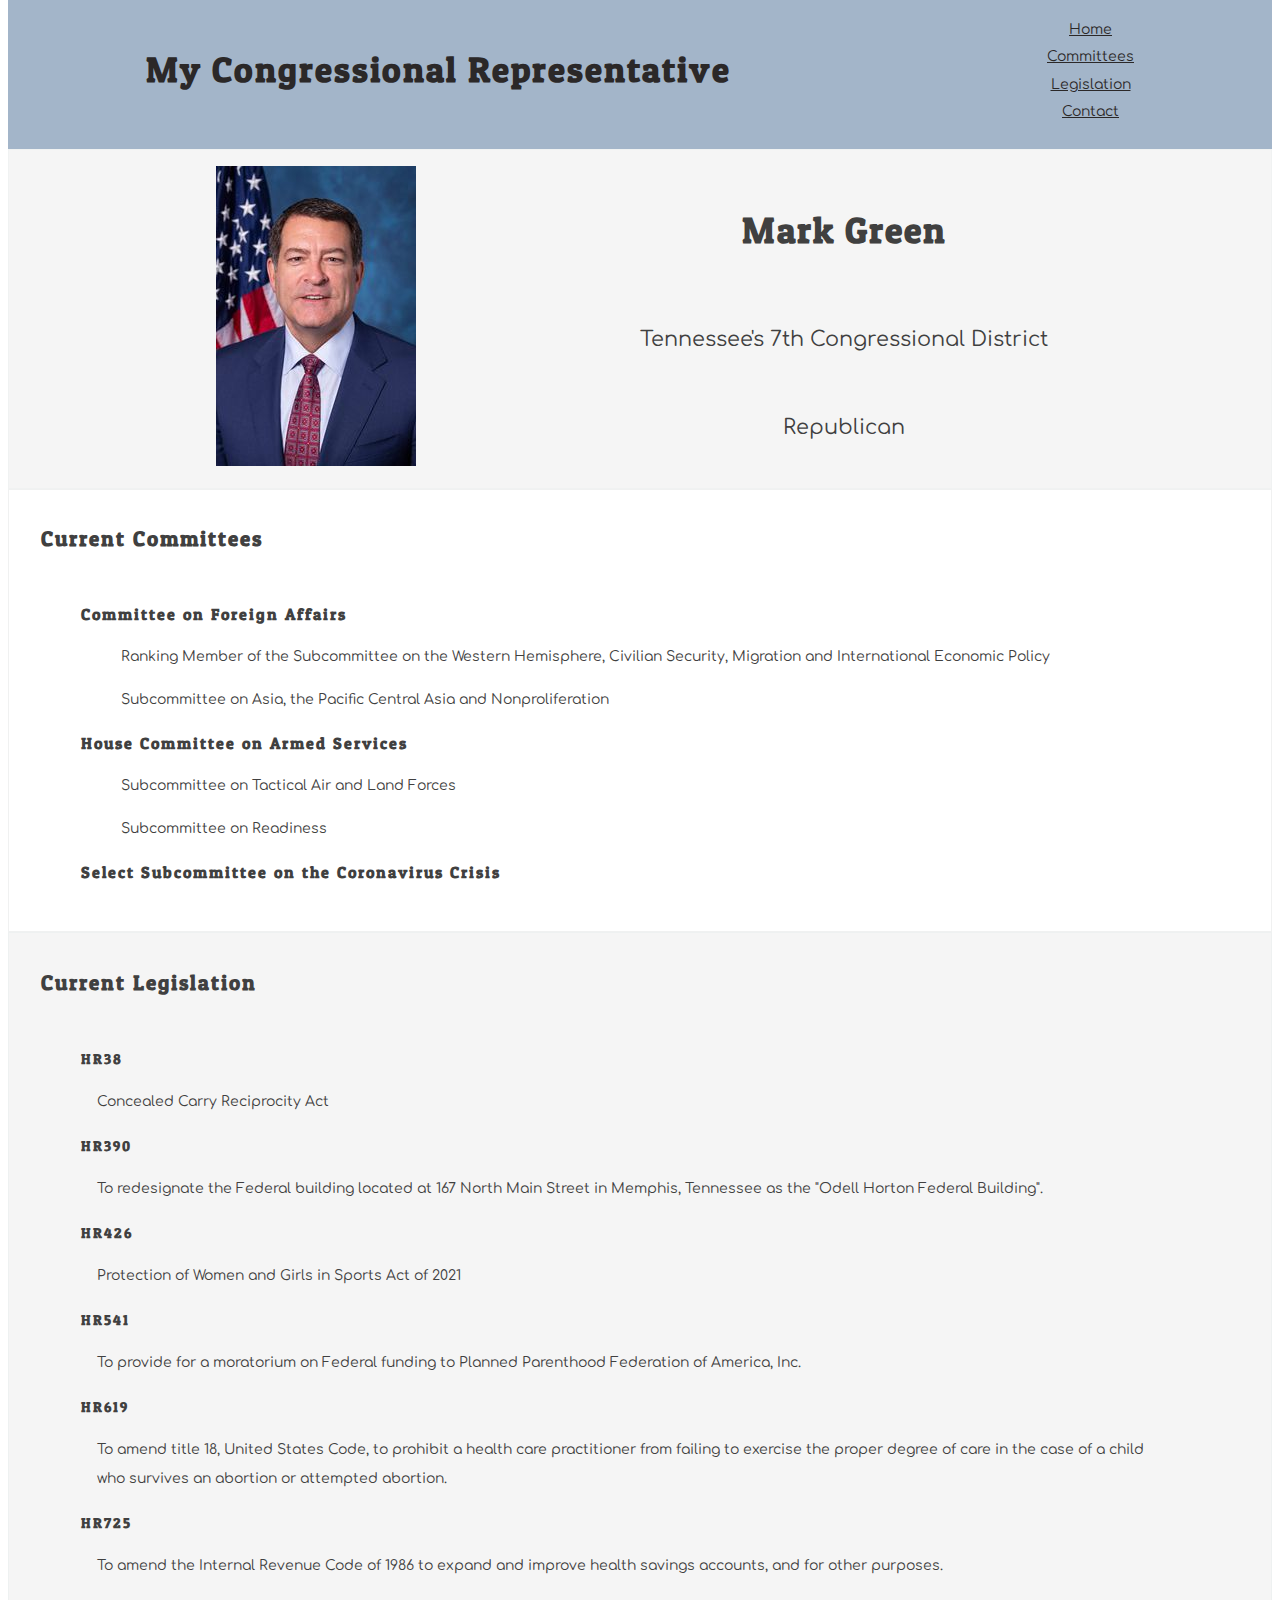
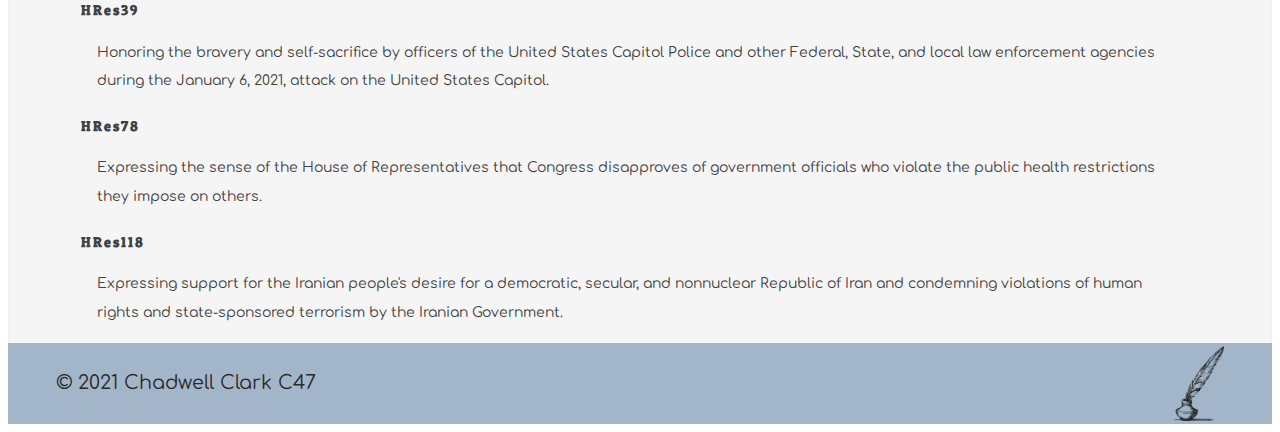
<file: index.html>
<!doctype html>
<html lang="en">
    <head>
        <meta charset="utf-8">
        <title>My Congressional Representative</title>
        <link rel="stylesheet" href="./styles/main.css"> 
    </head>
    <body>
        <div class="flex-wrap">
            <header>
                <h1 class="header">My Congressional Representative</h1>
                <nav>
                    <ul>
                        <li class="header__nav-list">
                            <a class="header__nav-list-link" href="index.html">Home</a>
                        </li>
                        <li class="header__nav-list">
                            <a class="header__nav-list-link" href="#committees">Committees</a>
                        </li>
                        <li class="header__nav-list">
                            <a class="header__nav-list-link"  href="#legislation">Legislation</a>
                        </li>
                        <li class="header__nav-list">
                            <a class="header__nav-list-link" href="contact.html">Contact</a>
                        </li>
                    </ul>
                </nav>

            </header>
            <main class="main-wrapper" id="container">
                <!-- Parent Congressional Representative component -->
                <article id="repr">
                    <!-- Child Representatives information -->
                    <section class="repr__info">
                        <!-- Representatives picture -->
                        <div class="repr__picture">
                            <img src="images/MARK_GREEN.jpg" alt="Mark Green photo">
                        </div>
                        <div class="repr_info_block">
                            <!-- Representatives Name -->
                            <div class="repr__name">
                                <h2>Mark Green</h2>
                            </div>
                            <!-- Representatives District  -->
                            <div class="repr__district">
                                <p>Tennessee's 7th Congressional District</p>
                            </div>
                            <!-- Representatives Political Affiliation -->
                            <div class='repr_affiliation'>
                                <p>Republican</p>
                            </div>
                        </div>
                    </section>
                    <!-- Representatives committees -->
                    <section id="committees" class="committees">
                        <h2 class="committees__title">Current Committees</h2>
                        <ul>
                            <li >
                                <div class="committee">
                                    <h3>Committee on Foreign Affairs</h3>
                                    <div class="committee__sub-committees">
                                        <ul>
                                            <li>
                                                <p>Ranking Member of the Subcommittee on the Western Hemisphere, Civilian Security, Migration and
                                                    International
                                                    Economic
                                                    Policy</p>
                                            </li>
                                            <li>
                                                <p>Subcommittee on Asia, the Pacific Central Asia and Nonproliferation</p>
                                            </li>
                                        </ul>
                                    </div>
                                </div>
                            </li>
                            <li>
                                <div class="committee">
                                    <h3>House Committee on Armed Services</h3>
                                    <div class="committee__sub-committees">
                                        <ul>
                                            <li><p>Subcommittee on Tactical Air and Land Forces</p></li>
                                            <li><p>Subcommittee on Readiness</p></li>
                                        </ul>
                                    </div>
                                </div>
                            </li>
                            <li>
                                <div class="committee">
                                    <h3>Select Subcommittee on the Coronavirus Crisis</h3>
                                </div>
                            </li>
                        </ul>
                    </section>
                    <section id="legislation"class="legislation">
                        <h2>Current Legislation</h2>
                        <ul>
                            <li>
                                <h4>HR38</h4>
                                <p class="legislation__desc">Concealed Carry Reciprocity Act</p>
                            </li>
                            <li>
                                <h4>HR390</h4>
                                <p class="legislation__desc">To redesignate the Federal building located at 167 North Main Street in Memphis, Tennessee as the "Odell Horton Federal
                                Building".</p>
                            </li>
                            <li>
                                <h4>HR426</h4>
                                <p class="legislation__desc">Protection of Women and Girls in Sports Act of 2021</p>
                            </li>
                            <li>
                                <h4>HR541</h4>
                                <p class="legislation__desc">To provide for a moratorium on Federal funding to Planned Parenthood Federation of America, Inc.</p>
                            </li>
                            <li>
                                <h4>HR619</h4>
                                <p class="legislation__desc">To amend title 18, United States Code, to prohibit a health care practitioner from failing to exercise the proper degree
                                of care in the case of a child who survives an abortion or attempted abortion.</p>
                            </li>
                            <li>
                                <h4>HR725</h4>
                                <p class="legislation__desc">To amend the Internal Revenue Code of 1986 to expand and improve health savings accounts, and for other purposes.</p>
                            </li>
                            <li>
                                <h4>HRes39</h4>
                                <p class="legislation__desc">Honoring the bravery and self-sacrifice by officers of the United States Capitol Police and other Federal, State, and
                                local law enforcement agencies during the January 6, 2021, attack on the United States Capitol.</p>
                            </li>
                            <li>
                                <h4>HRes78</h4>
                                <p class="legislation__desc">Expressing the sense of the House of Representatives that Congress disapproves of government officials who violate the
                                public health restrictions they impose on others.</p>
                            </li>
                            <li>
                                <h4>HRes118</h4>
                                <p class="legislation__desc">Expressing support for the Iranian people's desire for a democratic, secular, and nonnuclear Republic of Iran and
                                condemning violations of human rights and state-sponsored terrorism by the Iranian Government.</p>
                            </li>
                        </ul>
                    </section>


                </article>

            </main>
            <div class="footer-wrap">
            <footer class="footer">
                <p class="copyright">&copy; 2021 Chadwell Clark C47</p> <img class="footer__image" src="images/featherpen.png" alt="feather pen">
            </footer>
            </div>
            <script type="module" src="./scripts/main.js"></script>
        </div>
    </body>
</html>
</file>
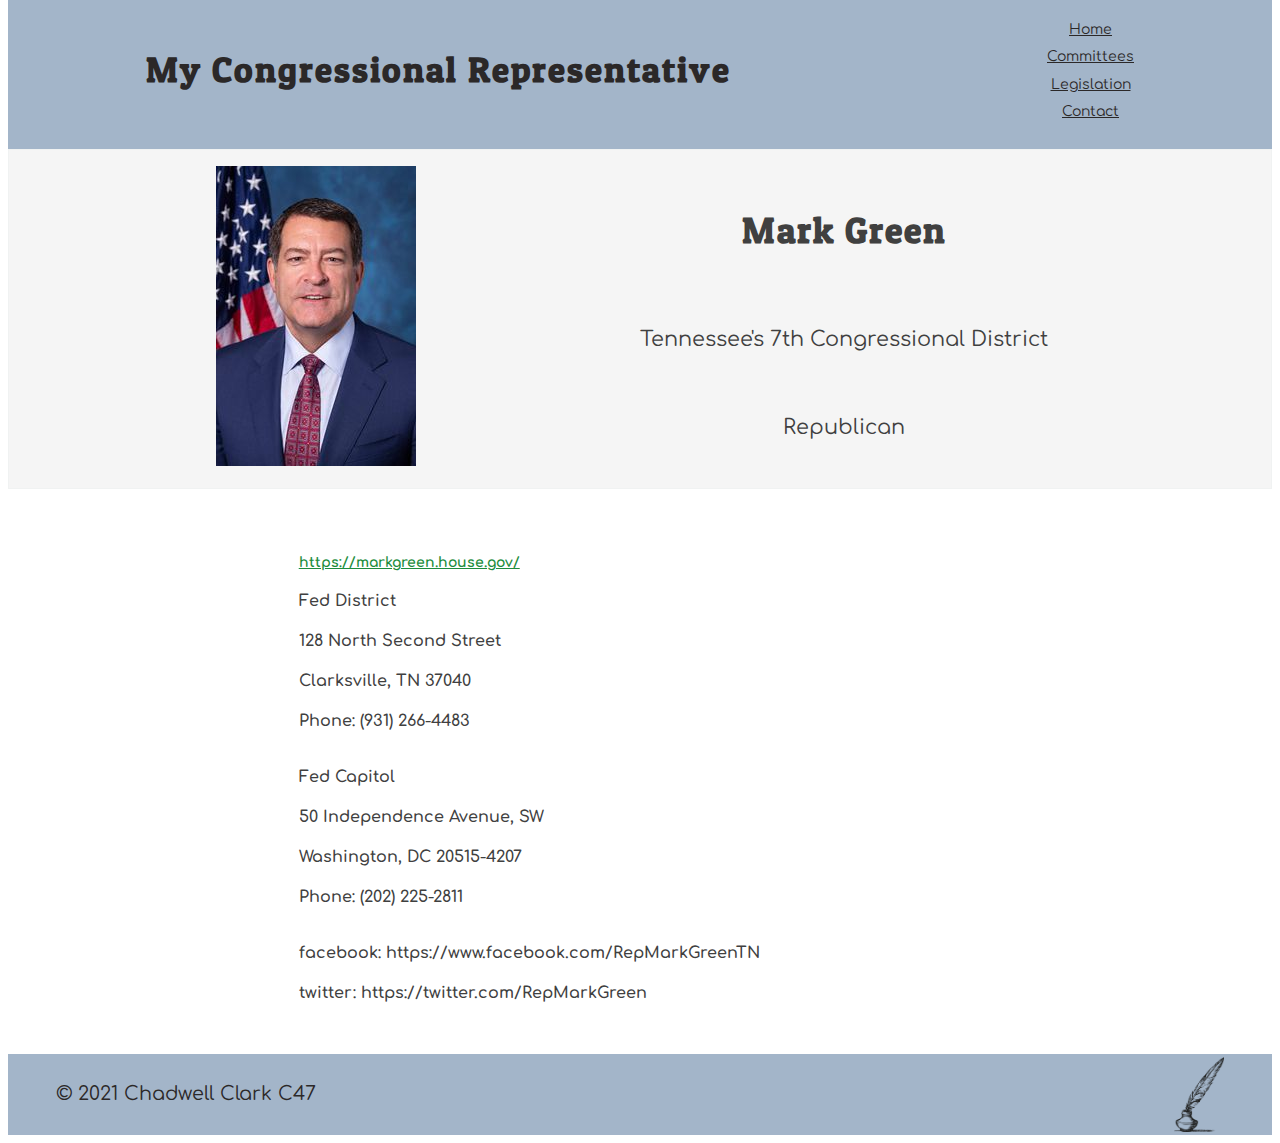
<file: contact.html>
<!doctype html>
<html lang="en">

<head>
    <meta charset="utf-8">
    <title>My Congressional Representative</title>
    <link rel="stylesheet" href="./styles/main.css">
</head>

<body>
    <div>
        <header>
            <h1 class="header">My Congressional Representative</h1>
            <nav>
                <ul>
                    <li class="header__nav-list">
                        <a class="header__nav-list-link" href="index.html">Home</a>
                    </li>
                    <li class="header__nav-list">
                        <a class="header__nav-list-link" href="index.html#committees">Committees</a>
                    </li>
                    <li class="header__nav-list">
                        <a class="header__nav-list-link" href="index.html#legislation">Legislation</a>
                    </li>
                    <li class="header__nav-list">
                        <a class="header__nav-list-link" href="contact">Contact</a>
                    </li>
                </ul>
            </nav>

        </header>
        <main class="main-wrapper"id="container">
            <!-- Parent Congressional Representative component -->
            <!-- Child Representatives information -->
            <section class="repr__info">
                <!-- Representatives picture -->
                <div class="repr__picture">
                    <img src="images/MARK_GREEN.jpg" alt="Mark Green photo">
                </div>
                <div class="repr_info_block">
                    <!-- Representatives Name -->
                    <div class="repr__name">
                        <h2>Mark Green</h2>
                    </div>
                    <!-- Representatives District  -->
                    <div class="repr__district">
                        <p>Tennessee's 7th Congressional District</p>
                    </div>
                    <!-- Representatives Political Affiliation -->
                    <div class='repr_affiliation'>
                        <p>Republican</p>
                    </div>
                </div>
            </section>
            <section class="contact-info">
                <a class="contact-info__link" href="https://markgreen.house.gov"><strong>https://markgreen.house.gov/</strong></a>
                <div class="contact-info_desc">
                    <p>Fed District</p>
                    <p>128 North Second Street</p>
                    <p>Clarksville, TN 37040</p>
                    <p>Phone: (931) 266-4483</p>
                </div>



                <div class="contact-info_desc">
                    <p>Fed Capitol</p>
                    <p>50 Independence Avenue, SW</p>
                    <p>Washington, DC 20515-4207</p>
                    <p>Phone: (202) 225-2811</p>
                </div>

                <div class="contact-info_desc">

                    <p>facebook: https://www.facebook.com/RepMarkGreenTN</p>
                    <p>twitter: https://twitter.com/RepMarkGreen</p>
                </div>
            </section>



        </main>
        <div class="footer-wrap">
        <footer class="footer">
            <p class="copyright">&copy; 2021 Chadwell Clark C47</p> <img class="footer__image" src="images/featherpen.png" alt="feather pen">
        </footer>
        </div>

    </div>
    <script type="module" src="./scripts/main.js"></script>
</body>

</html>
</file>
<file: styles/main.css>
@import url("https://fonts.googleapis.com/css?family=Comfortaa|Patua+One");

/*Typography
--------------------------------------------------------------*/
body,
button,
input,
select,
textarea {
	color: #404040;
	font-family: "Comfortaa", Arial, sans-serif;
	font-size: 14px;
	line-height: 1.5;
}

h1,h2,h3,h4,h5,h6 {
  font-family: "Patua One", serif;
  letter-spacing: 2px;
}

* {
  box-sizing: border-box;
}
.flex-wrap {
	display:flex;
	flex-direction: column;
}
header {
	display: flex;
	text-align: center;
	justify-content:space-around;
	background: rgb(163, 181, 201);
	padding: .6rem 0;
	margin: -1rem 0 0 0;
	color: rgb(43, 40, 40);
}
.header {
	align-self:center;
	font-size: 2.2rem;
}
.header__nav-list {
	padding: .2rem 0;
	list-style: none;
}
.header__nav-list-link {
	color:rgb(43, 40, 40);
}
.header__nav-list-link:hover {
	color:rgb(219, 85, 85);
}
.header__nav-list-link:active {
	color:rgb(29, 42, 233);
}
.main-wrapper {
	flex:1 0 auto;
}
.repr__info {
	display: flex;
	border: solid 1px rgba(198, 219, 219, 0.1);
	background: whitesmoke;

	justify-content:space-evenly;
}
.repr_info_block {
	display:flex;
	flex-direction: column;
	text-align: center;
	justify-content: space-around;
	padding: 1rem;
	font-size: 1.3rem;
}
.repr__picture {
	margin: 1rem 0;
	
}

.repr__name {
	font-size: 1.5rem;
	margin-bottom: .1rem;
}
.committees {
	display: flex;
	flex-direction: column;
	padding: 1rem 2rem;
	border: solid 1px rgba(108, 119, 119, 0.1);
	
	
}
/* .committees__title {
	flex-direction: column;
} */

.committee__sub-committees {
	line-height: 1.8rem;
}

.legislation {
	display: flex;
	flex-direction: column;
	background: whitesmoke;
	border: 1px solid rgba(181, 202, 202, 0.1);
	padding: 1rem 2rem;
}
.legislation__desc {
	padding: 0 4rem 0 1rem;
	line-height: 1.8rem;
	
}

li {
	list-style: none;
}
.contact-info {
	display:flex;
	flex-direction: column;
	justify-content: space-between;
	align-items: flex-start;
	font-weight: 800;
	padding: 5% 23%;
}

.contact-info__link {
	color:rgb(29, 141, 61);
}
.contact-info__link:hover {
	color:rgb(219, 85, 85);
}
.contact-info__link:active {
	color:rgb(29,42,233);
}

.contact-info_desc {
	align-items: center;
	font-weight: 600;
	font-size: 1rem;
	
}
.footer-wrap {
	flex-shrink:0;
	/* padding:20px; */
}
.footer {
	display: flex;
	background:rgb(163, 181, 201);
	color:rgb(43,40,40);
	padding: 1em;
	justify-content: space-between;
	padding: .2rem 3rem;
	margin-top: -30px;
}
.copyright {
	align-self: center;
	font-size: 1.2rem;
}
.footer__image {
	width: 50px;
}
</file>
